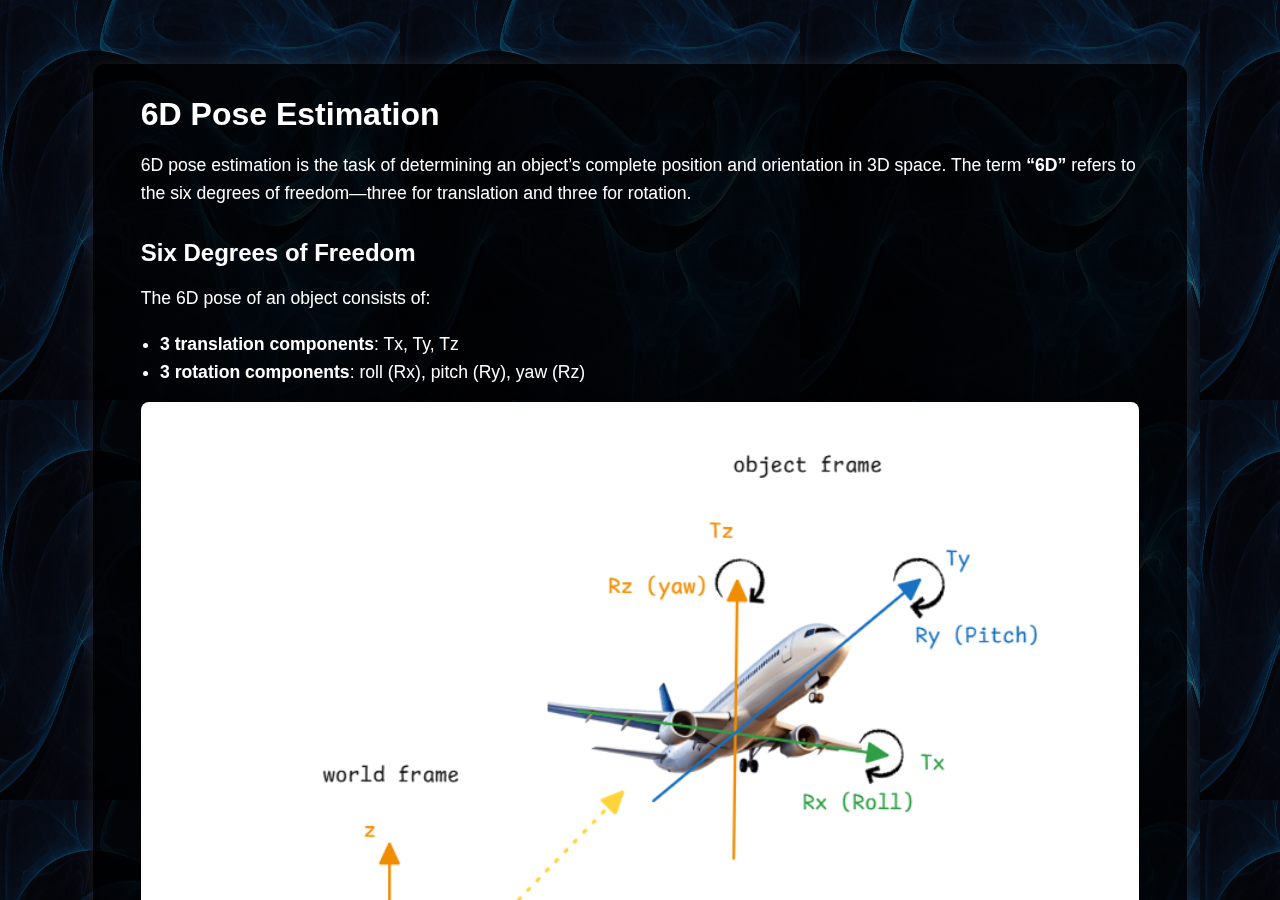
<file: 6d-pose-estimation/index.html>
<!DOCTYPE html>
<html lang="en">
<head>
    <meta charset="UTF-8">
    <meta name="viewport" content="width=device-width, initial-scale=1.0">
    <title>6D Pose Estimation</title>
    <link rel="stylesheet" href="style.css">
</head>

<body>
    <div class="overlay">
        <div class="content-box">

            <h1>6D Pose Estimation</h1>
            <p>
                6D pose estimation is the task of determining an object’s complete position and orientation in 3D space. 
                The term <strong>“6D”</strong> refers to the six degrees of freedom—three for translation and three for rotation.
            </p>

            <h2>Six Degrees of Freedom</h2>
            <p>The 6D pose of an object consists of:</p>
            <ul>
                <li><strong>3 translation components</strong>: Tx, Ty, Tz</li>
                <li><strong>3 rotation components</strong>: roll (Rx), pitch (Ry), yaw (Rz)</li>
            </ul>

            <img src="pose_axes_example.png" alt="6D Pose Diagram" class="responsive-image">

            <p>
                In the example diagram, the world coordinate system defines the X, Y, and Z axes.  
                To determine an object’s pose, we measure:
            </p>

            <ul>
                <li><strong>Translation (Tx, Ty, Tz)</strong>: the displacement of the object’s origin from the world origin.</li>
                <li><strong>Rotation (Rx, Ry, Rz)</strong>: how much the object rotates around the X, Y, and Z axes.</li>
            </ul>

            <h2>Rotation Types</h2>
            <ul>
                <li><strong>Rx</strong>: Rotation about the X-axis → Roll</li>
                <li><strong>Ry</strong>: Rotation about the Y-axis → Pitch</li>
                <li><strong>Rz</strong>: Rotation about the Z-axis → Yaw</li>
            </ul>


            <h2>Related Literature</h2>
            <p>
                There are many interesting papers in this field, but to get started I recommend beginning with the two papers below. 
            </p>
            <h3>
                <a href="https://arxiv.org/pdf/2011.04307" target="_blank">EfficientPose</a>
            </h3>
            <p>
                EfficientPose is a scalable and accurate deep learning network for real-time 6D pose estimation.  
                It introduces compound scaling (inspired by EfficientNet) to improve accuracy while maintaining efficiency.
                <br>
                <a href="https://arxiv.org/pdf/2011.04307" target="_blank">[PDF Link]</a>
            </p>

            <h3>
                <a href="https://openaccess.thecvf.com/content/CVPR2024/papers/Wen_FoundationPose_Unified_6D_Pose_Estimation_and_Tracking_of_Novel_Objects_CVPR_2024_paper.pdf" target="_blank">
                    FoundationPose: Unified 6D Pose Estimation and Tracking of Novel Objects
                </a>
            </h3>
            <p>
                FoundationPose proposes a unified framework capable of both 6D pose estimation and pose tracking 
                for previously unseen objects. It leverages foundation models and geometric reasoning, making it 
                highly suitable for robotics and real-world generalizable scenarios.
                <br>
                <a href="https://openaccess.thecvf.com/content/CVPR2024/papers/Wen_FoundationPose_Unified_6D_Pose_Estimation_and_Tracking_of_Novel_Objects_CVPR_2024_paper.pdf" target="_blank">
                    [PDF Link]
                </a>
            </p>

            <!-- ================= UNDER DEVELOPMENT ================= -->

            <h2>Page Under Development</h2>
            <p>
               There’s a lot to explore in this field, and I’ll be adding more updates soon. Check back again!
            </p>

        </div>
    </div>
</body>
</html>
</file>
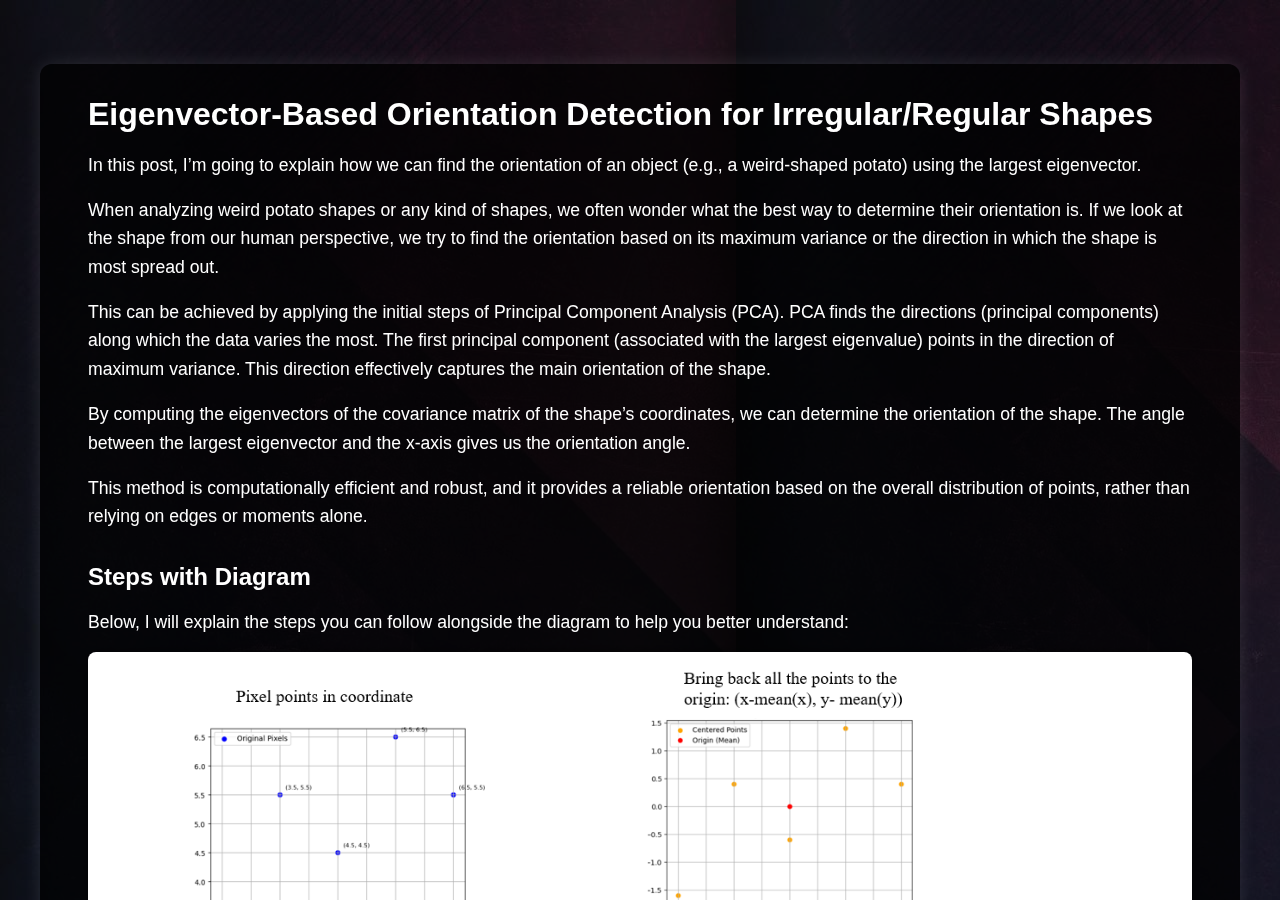
<file: finding-orientation/index.html>
<!DOCTYPE html>
<html lang="en">
<head>
  <meta charset="UTF-8" />
  <meta name="viewport" content="width=device-width, initial-scale=1" />
  <title>Eigenvector-Based Orientation Detection</title>
  <link rel="stylesheet" href="style.css" />
</head>
<body>
  <div class="overlay">
    <div class="content-box">
      <h1>Eigenvector-Based Orientation Detection for Irregular/Regular Shapes</h1>

      <p>
        In this post, I’m going to explain how we can find the orientation of an object (e.g., a weird-shaped potato) using the largest eigenvector.
      </p>
      <p>
        When analyzing weird potato shapes or any kind of shapes, we often wonder what the best way to determine their orientation is. If we look at the shape from our human perspective, we try to find the orientation based on its maximum variance or the direction in which the shape is most spread out.
      </p>
      <p>
        This can be achieved by applying the initial steps of Principal Component Analysis (PCA). PCA finds the directions (principal components) along which the data varies the most. The first principal component (associated with the largest eigenvalue) points in the direction of maximum variance. This direction effectively captures the main orientation of the shape.
      </p>
      <p>
        By computing the eigenvectors of the covariance matrix of the shape’s coordinates, we can determine the orientation of the shape. The angle between the largest eigenvector and the x-axis gives us the orientation angle.
      </p>
      <p>
        This method is computationally efficient and robust, and it provides a reliable orientation based on the overall distribution of points, rather than relying on edges or moments alone.
      </p>

      <h2>Steps with Diagram</h2>
      <p>Below, I will explain the steps you can follow alongside the diagram to help you better understand:</p>
      <img src="image1.png" alt="Diagram of PCA steps" class="responsive-image" />

      <ul>
        <li><strong>Centering the points:</strong> The input points representing the defect are first centered by subtracting their mean (centroid). This step translates the points so that their average position is at the origin, making subsequent calculations easier and invariant to translation, as shown in the first and second sub-images above.</li>
        <li><strong>Computing the covariance matrix:</strong> The covariance matrix of the centered points is computed. This matrix captures how the points vary along each axis and how the axes vary with respect to each other.</li>
        <li><strong>Eigen decomposition of the covariance matrix:</strong> The eigenvalues and eigenvectors of the covariance matrix are calculated. We select the largest eigenvalue, which gives an eigenvector that represents the direction of maximum variance in the defect. In simpler terms (as seen in the second sub-image), imagine drawing vectors from the origin to each input point, then projecting those points onto a common line (like the green line in the third sub-image). The line with the largest projection length corresponds to the largest eigenvalue.</li>
        <li><strong>Sorting eigenvectors by eigenvalues:</strong> The eigenvector with the largest eigenvalue corresponds to the direction along which the defect points vary the most, this is called the principal axis. The second eigenvector corresponds to the least variance direction, and is orthogonal to the first.</li>
        <li><strong>Determining the orientation angle:</strong> The orientation of the defect is defined as the angle between the principal eigenvector (major axis) and the positive x-axis. This is calculated using the arctan2 function, converting the result to degrees.</li>
      </ul>

      <p>
        By calculating the eigenvectors of the covariance matrix of the defect points, we determine the principal axis that best represents the defect’s main direction. The orientation angle derived from this axis is then used to define the defect’s length and width accurately, aligned with its natural geometric features rather than arbitrary axes.
      </p>

      <p>
        You can find the maths behind the Eigenvector at this page —&gt; <a href="link" target="_blank" rel="noopener noreferrer">link</a>
      </p>

      <p>
        Note that the orientation is 0–180 degrees from right to left. Below I will show you how I implemented this method in Python.
      </p>

      <h2>Python Implementation</h2>
      <pre><code class="python">
import cv2
import numpy as np
import matplotlib.pyplot as plt
import os
import math
from glob import glob

image_folder = '/input/shapes-oc'
image_paths = sorted(glob(os.path.join(image_folder, '*.png')))  

num_images = len(image_paths)
cols = 3
rows = (num_images + cols - 1) // cols 

plt.figure(figsize=(15, 5 * rows))

for i, image_path in enumerate(image_paths):
    # Load and preprocess image
    img = cv2.imread(image_path)
    gray = cv2.cvtColor(img, cv2.COLOR_BGR2GRAY)
    _, thresh = cv2.threshold(gray, 127, 255, cv2.THRESH_BINARY_INV)  # Invert if needed

    contours, _ = cv2.findContours(thresh, cv2.RETR_EXTERNAL, cv2.CHAIN_APPROX_NONE)
    if not contours:
        continue

    contour = max(contours, key=cv2.contourArea)
    data_pts = contour.reshape(-1, 2).astype(np.float32)

    mean = np.mean(data_pts, axis=0)
    centered = data_pts - mean

    cov = np.cov(centered.T)
    eigenvalues, eigenvectors = np.linalg.eig(cov)
    sort_indices = np.argsort(eigenvalues)[::-1]
    eigenvectors = eigenvectors[:, sort_indices]
    eigenvalues = eigenvalues[sort_indices]

    angle_rad = np.arctan2(eigenvectors[1, 0], eigenvectors[0, 0])
    angle_deg = np.degrees(angle_rad) % 180

    center = tuple(mean.astype(int))
    length = 100
    pt2 = (int(center[0] + length * eigenvectors[0, 0]),
           int(center[1] + length * eigenvectors[1, 0]))

    output_img = img.copy()
    cv2.circle(output_img, center, 5, (0, 0, 255), -1)
    cv2.arrowedLine(output_img, center, pt2, (0, 255, 0), 2, tipLength=0.4)

    output_img_rgb = cv2.cvtColor(output_img, cv2.COLOR_BGR2RGB)

    plt.subplot(rows, cols, i + 1)
    plt.imshow(output_img_rgb)
    plt.title(f"{os.path.basename(image_path)}\nOrientation: {angle_deg:.2f}°")
    plt.axis('off')

plt.tight_layout()
plt.show()
      </code></pre>

      <h2>Result Visualization</h2>
      <img src="image2.png" alt="Output of Python code snippet" class="responsive-image" />
    </div>
  </div>
</body>
</html>
</file>
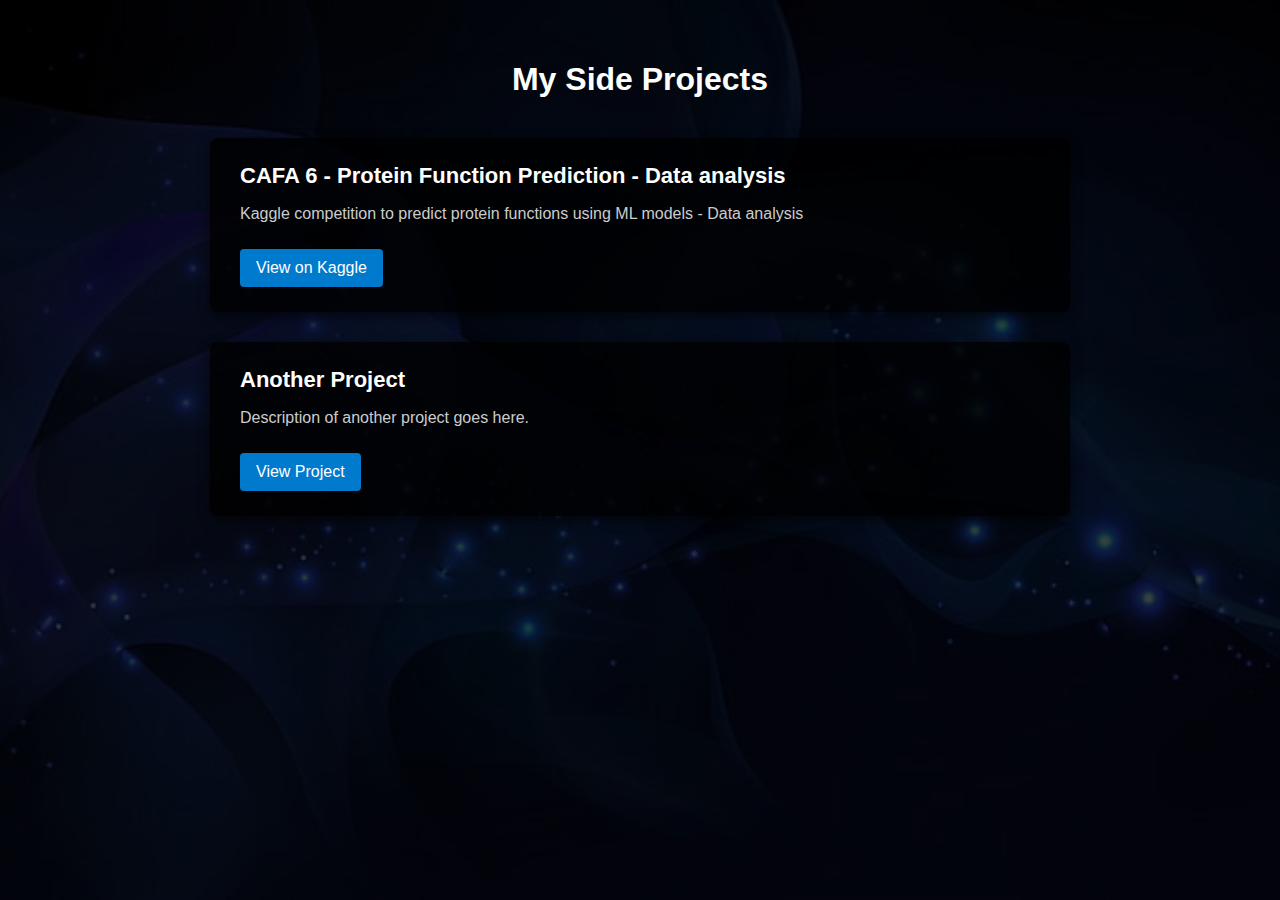
<file: my-side-projects/index.html>
<!DOCTYPE html>
<html lang="en">
<head>
  <meta charset="UTF-8">
  <title>My Side Projects</title>
  <style>
    body {
      margin: 0;
      padding: 0;
      font-family: Arial, sans-serif;
      background: url('background-side-project.jpg') no-repeat center center fixed;
      background-size: cover;
    }

    .overlay {
      background-color: rgba(0, 0, 0, 0.75);
      min-height: 100vh;
      padding: 40px 20px;
      box-sizing: border-box;
    }

    h1 {
      color: white;
      text-align: center;
      margin-bottom: 40px;
    }

    .project-container {
      display: flex;
      flex-direction: column;
      align-items: center;
      gap: 30px;
    }

    .project-card {
      background-color: rgba(0, 0, 0, 0.8); /* dark box */
      border-radius: 8px;
      padding: 25px 30px;
      width: 100%;
      max-width: 800px;
      box-shadow: 0 4px 12px rgba(0,0,0,0.6);
      transition: transform 0.2s;
      color: white;
    }

    .project-card:hover {
      transform: scale(1.01);
    }

    .project-title {
      font-size: 22px;
      font-weight: bold;
      margin-bottom: 10px;
      color: #fff;
    }

    .project-link {
      display: inline-block;
      margin-top: 10px;
      color: white;
      background-color: #007ACC;
      padding: 10px 16px;
      text-decoration: none;
      border-radius: 4px;
    }

    .project-link:hover {
      background-color: #005fa3;
    }

    p {
      font-size: 16px;
      color: #ccc;
    }
  </style>
</head>
<body>

  <div class="overlay">
    <h1>My Side Projects</h1>

    <div class="project-container">

      <div class="project-card">
        <div class="project-title">CAFA 6 - Protein Function Prediction - Data analysis</div>
        <p>Kaggle competition to predict protein functions using ML models - Data analysis</p>
        <a class="project-link" href="https://www.kaggle.com/code/pauljef/data-analysis-cafa-6-protein-function-prediction" target="_blank">View on Kaggle</a>
      </div>

      <div class="project-card">
        <div class="project-title">Another Project</div>
        <p>Description of another project goes here.</p>
        <a class="project-link" href="https://example.com" target="_blank">View Project</a>
      </div>

    </div>
  </div>

</body>
</html>
</file>
<file: 6d-pose-estimation/style.css>
body {
  margin: 0;
  padding: 0;
  background: url('bg_sixd.jpeg') repeat;
  background-size: 400px 400px; 
  font-family: 'Segoe UI', Tahoma, Geneva, Verdana, sans-serif;
  color: white;
  min-height: 100vh;
}

.overlay {
  position: fixed;
  top: 0; 
  left: 0; 
  right: 0; 
  bottom: 0;
  overflow-y: auto;  /* allow scrolling inside */
  padding: 2rem;
  background-color: rgba(0,0,0,0.6);
  display: flex;
  justify-content: center;
  align-items: flex-start;
  box-sizing: border-box;
}

.content-box {
  background-color: rgba(0, 0, 0, 0.75);
  padding: 2rem 3rem;
  max-width: 1200px; 
  width: 90%; 
  border-radius: 12px;
  box-shadow: 0 0 15px rgba(255, 255, 255, 0.1);
  overflow-wrap: break-word;
  box-sizing: border-box;
  margin: 2rem 0; 
}

h1, h2 {
  color: #fff;
  margin-top: 0;
}

h1 {
  font-size: 2rem;
  margin-bottom: 1rem;
}

h2 {
  font-size: 1.5rem;
  margin-top: 2rem;
  margin-bottom: 1rem;
}

p, ul {
  font-size: 1.1rem;
  line-height: 1.6;
  margin-bottom: 1rem;
}

ul {
  padding-left: 1.2rem;
  list-style-type: disc;
}

a {
  color: #70c5f2;
  text-decoration: none;
}

a:hover {
  text-decoration: underline;
}

pre {
  background-color: rgba(30, 30, 30, 0.9);
  padding: 1rem;
  border-radius: 8px;
  overflow-x: auto;
  font-family: 'Source Code Pro', monospace, monospace;
  font-size: 0.95rem;
  color: #d4d4d4;
  margin-bottom: 1.5rem;
  width: 100%; 
  box-sizing: border-box;
}


.responsive-image {
  max-width: 100%; 
  width: 100%; 
  height: auto;
  margin: 1rem 0;
  border-radius: 8px;
  box-shadow: 0 0 10px rgba(0,0,0,0.5);
  display: block; 
  box-sizing: border-box;
}


@media (max-width: 768px) {
  .overlay {
    padding: 1rem;
  }
  
  .content-box {
    padding: 1.5rem 2rem;
    margin: 1rem 0;
  }
  
  h1 {
    font-size: 1.5rem;
  }
  
  h2 {
    font-size: 1.3rem;
  }
  
  p, ul {
    font-size: 1rem;
  }
}
</file>
<file: finding-orientation/style.css>
body {
  margin: 0;
  padding: 0;
  background: url('bg_eigen.jpeg') repeat;
  background-size: auto; /* or specify like 400px 400px */
  font-family: 'Segoe UI', Tahoma, Geneva, Verdana, sans-serif;
  color: white;
  min-height: 100vh;
}

.overlay {
  position: fixed;
  top: 0; 
  left: 0; 
  right: 0; 
  bottom: 0;
  overflow-y: auto;  /* allow scrolling inside */
  padding: 2rem;
  background-color: rgba(0,0,0,0.6);
  display: flex;
  justify-content: center;
  align-items: flex-start;
  box-sizing: border-box;
}

.content-box {
  background-color: rgba(0, 0, 0, 0.75);
  padding: 2rem 3rem;
  max-width: 1200px; /* Reduced from 1500px for better readability */
  width: 100%; /* Changed from 90% to 100% */
  border-radius: 12px;
  box-shadow: 0 0 15px rgba(255, 255, 255, 0.1);
  overflow-wrap: break-word;
  box-sizing: border-box;
  margin: 2rem 0; /* Added margin for spacing */
}

h1, h2 {
  color: #fff;
  margin-top: 0;
}

h1 {
  font-size: 2rem;
  margin-bottom: 1rem;
}

h2 {
  font-size: 1.5rem;
  margin-top: 2rem;
  margin-bottom: 1rem;
}

p, ul {
  font-size: 1.1rem;
  line-height: 1.6;
  margin-bottom: 1rem;
}

ul {
  padding-left: 1.2rem;
  list-style-type: disc;
}

a {
  color: #70c5f2;
  text-decoration: none;
}

a:hover {
  text-decoration: underline;
}

/* Fixed code snippet styles */
pre {
  background-color: rgba(30, 30, 30, 0.9);
  padding: 1rem;
  border-radius: 8px;
  overflow-x: auto;
  font-family: 'Source Code Pro', monospace, monospace;
  font-size: 0.95rem;
  color: #d4d4d4;
  margin-bottom: 1.5rem;
  width: 100%; /* Ensure it doesn't exceed container */
  box-sizing: border-box;
}

/* Fixed responsive images */
.responsive-image {
  max-width: 100%; /* This ensures image never exceeds container width */
  width: 100%; /* Make image take full available width */
  height: auto; /* Maintain aspect ratio */
  margin: 1rem 0;
  border-radius: 8px;
  box-shadow: 0 0 10px rgba(0,0,0,0.5);
  display: block; /* Prevent inline spacing issues */
  box-sizing: border-box;
}

/* Mobile responsiveness */
@media (max-width: 768px) {
  .overlay {
    padding: 1rem;
  }
  
  .content-box {
    padding: 1.5rem 2rem;
    margin: 1rem 0;
  }
  
  h1 {
    font-size: 1.5rem;
  }
  
  h2 {
    font-size: 1.3rem;
  }
  
  p, ul {
    font-size: 1rem;
  }
}
</file>
